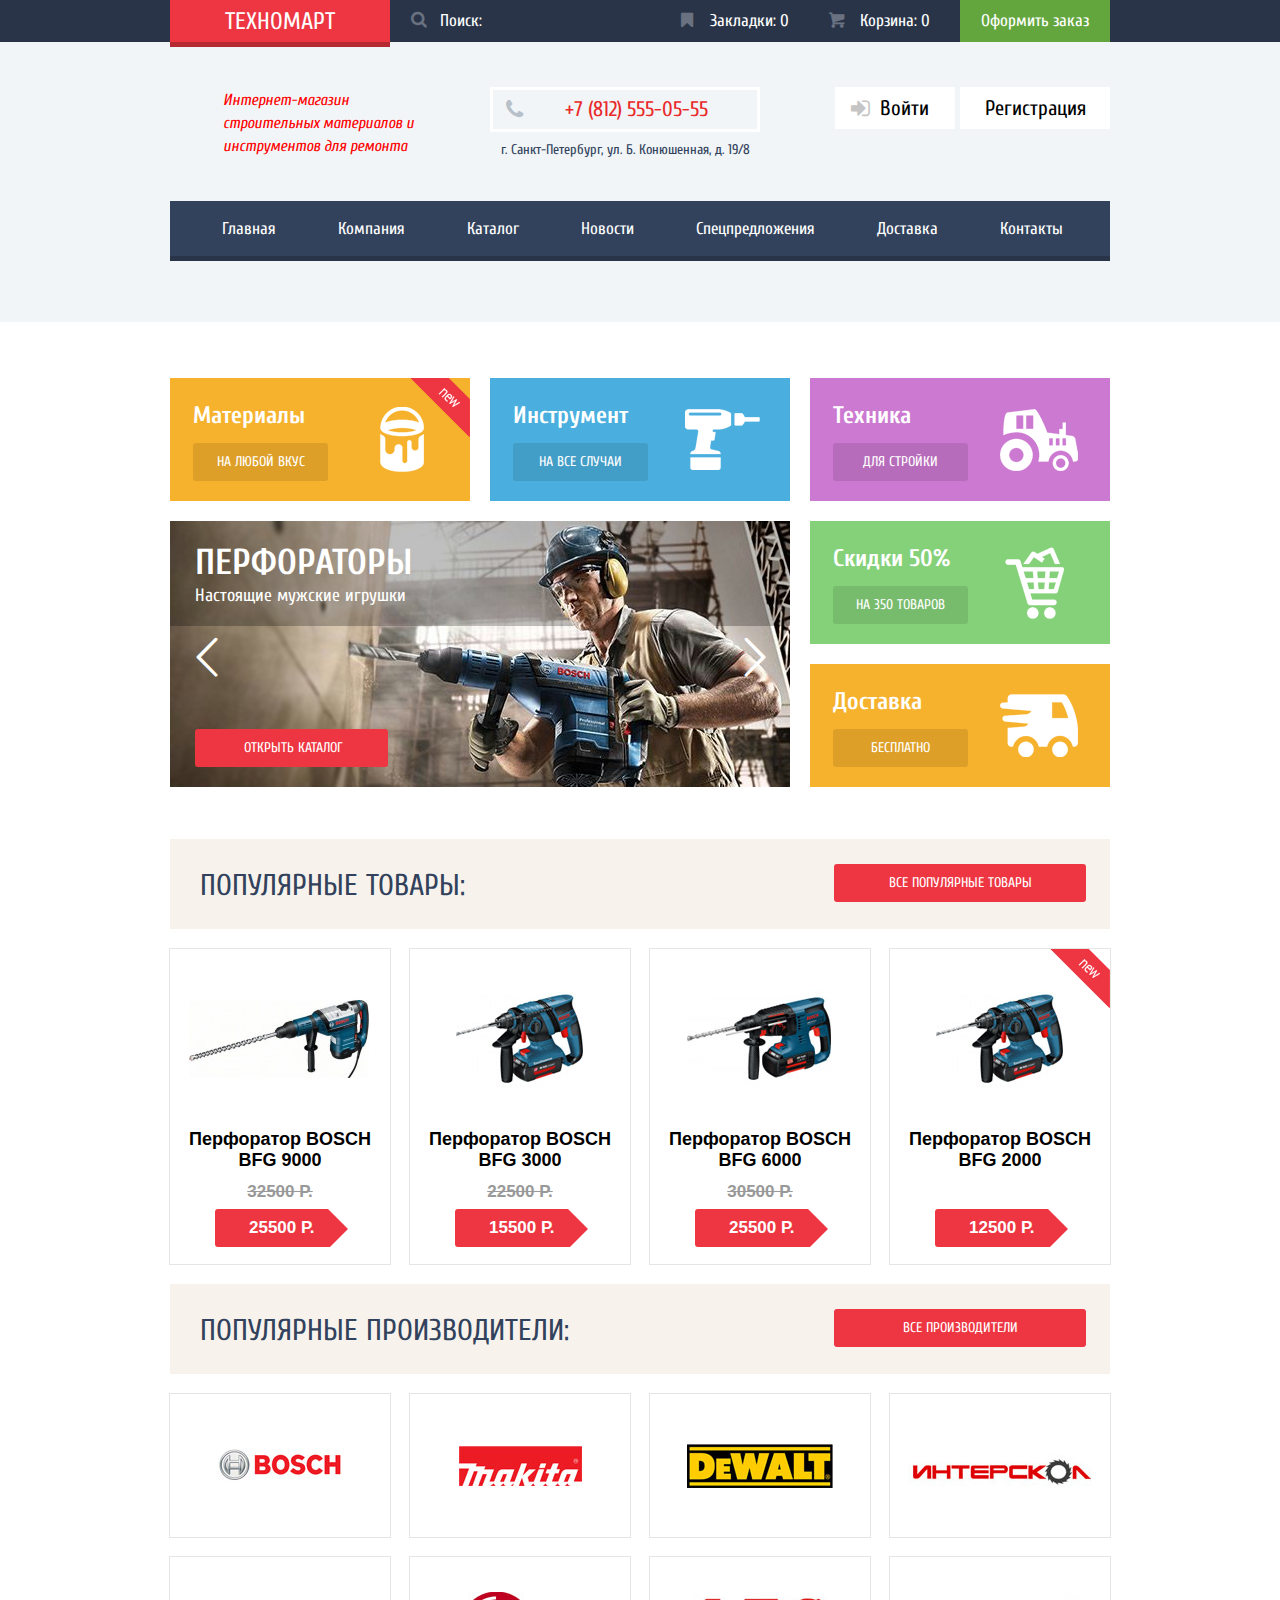
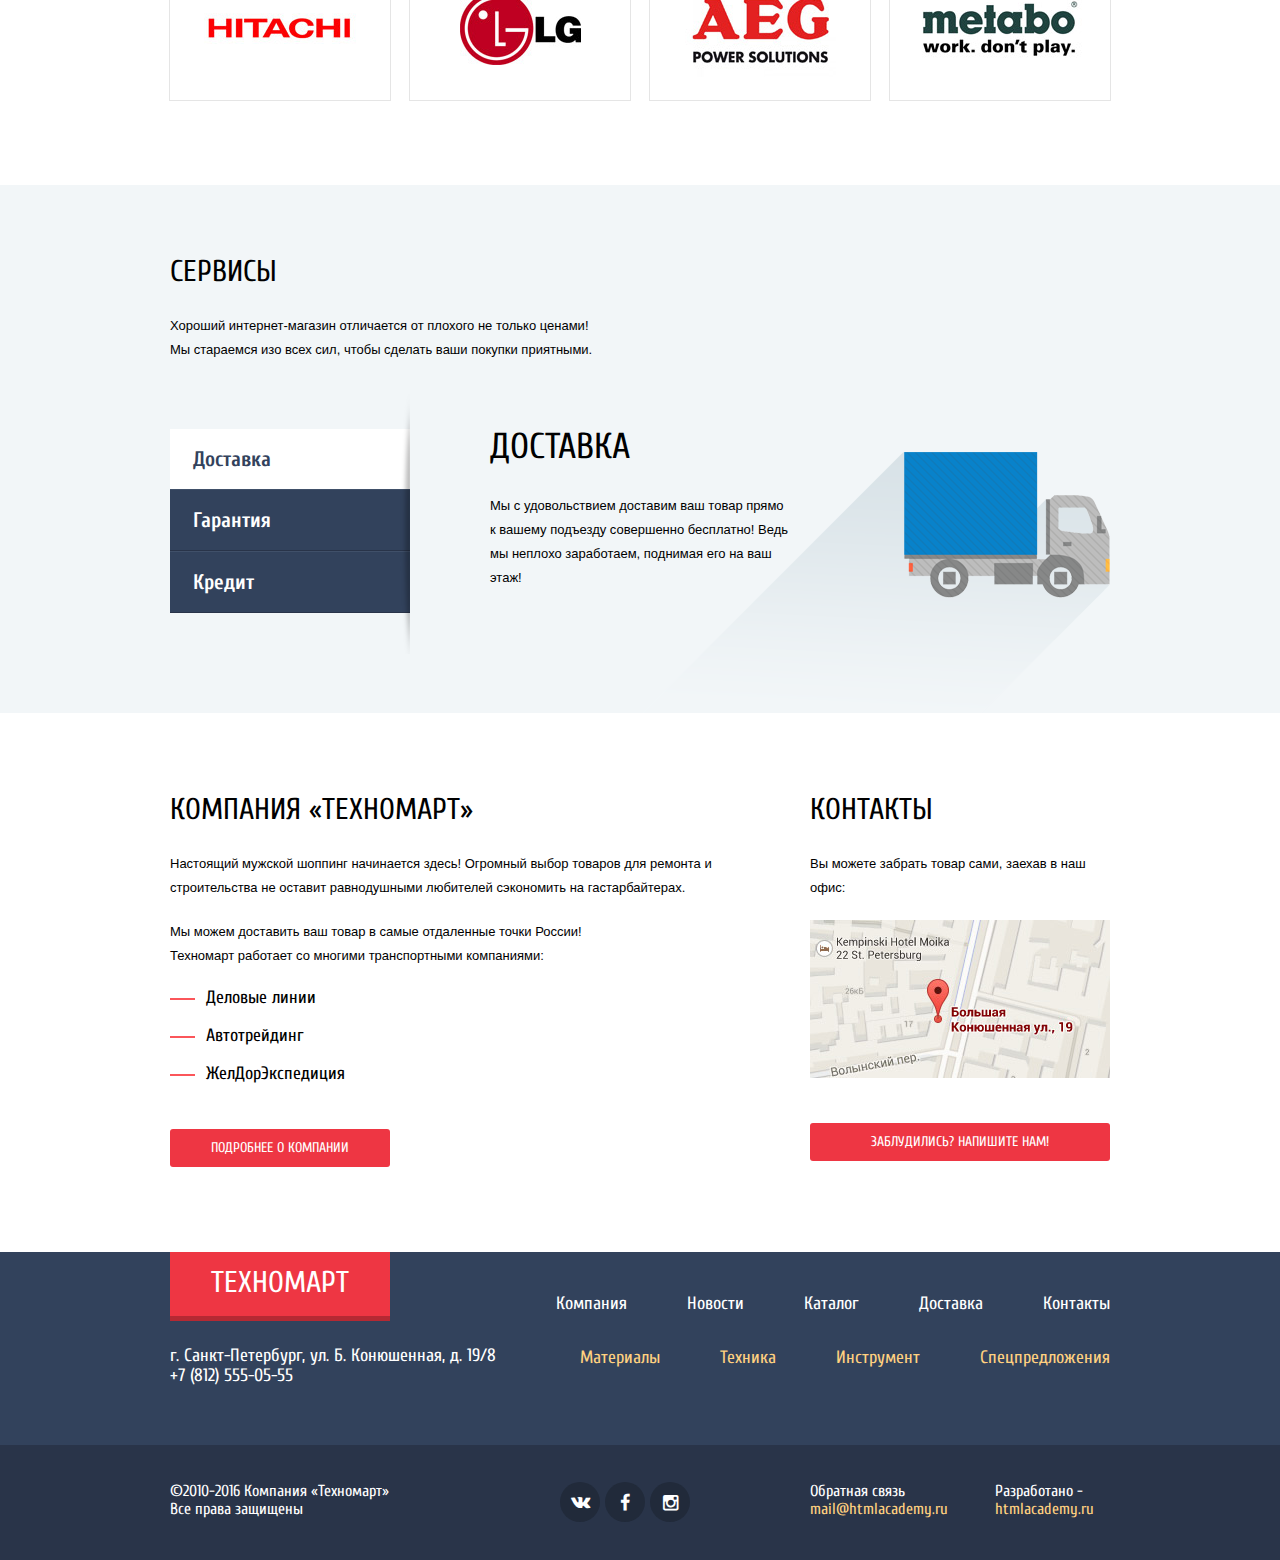
<file: index.html>
<!DOCTYPE html>
<html lang="ru">
  <head>
    <meta charset="utf-8">
    <title>Техномарт</title>
    <link href="css/normalize.css" rel="stylesheet">
    <link href="http://fonts.googleapis.com/css?family=Cuprum:400,400italic,700,700italic&subset=cyrillic,latin" rel="stylesheet" type="text/css">
    <link href="http://fonts.googleapis.com/css?family=PT+Sans:400,700&subset=cyrillic-ext,latin" rel="stylesheet" type="text/css">
    <link href="css/style-min.css" rel="stylesheet">
  </head>
  <body>
    <header class="main-header">
      <div class="header-user-block">
        <div class="container">
          <a class="logo">Техномарт</a>
          <input type="text" name="search" value="Поиск:"><span></span>
          <a class="bookmarks" href="#">Закладки: 0</a>
          <a class="cart-empty" href="#">Корзина: 0</a>
          <a class="cart-order" href="#">Оформить заказ</a>
        </div>
      </div>
      <div class="header">
        <div class="container clearfix">
          <div class="shop-description">Интернет-магазин строительных материалов и инструментов для ремонта</div>
          <div class="header-contacts">
            <div class="phone">+7 (812) 555-05-55</div>
            <div class="address">г. Санкт-Петербург, ул. Б. Конюшенная, д. 19/8</div>
          </div>
          <div class="authorization">
            <a class="login" href="#">Войти</a>
            <a class="registration" href="#">Регистрация</a>
          </div>
          <nav class="header-navigation">
            <ul>
              <li><a href="#">Главная</a></li>
              <li><a href="#">Компания</a></li>
              <li><a href="catalog.html">Каталог</a></li>
              <li><a href="#">Новости</a></li>
              <li><a href="#">Спецпредложения</a></li>
              <li><a href="#">Доставка</a></li>
              <li><a href="#">Контакты</a></li>
            </ul>
          </nav>
        </div>
      </div>
    </header>
    <main class="container">
      <div class="promo-block clearfix">
        <div class="promo materials new">
          <span>Материалы</span>
          <a href="#">На любой вкус</a>
          <!-- <img src="img/materials.png" width="44" height="65" alt="Материалы"> -->
        </div>
        <div class="promo tool">
          <span>Инструмент</span>
          <a href="#">На все случаи</a>
          <!-- <img src="img/instruments.png" width="75" height="61" alt="Инструмент"> -->
        </div>
        <div class="promo tech">
          <span>Техника</span>
          <a href="#">Для стройки</a>
          <!-- <img src="img/tech.png" width="78" height="62" alt="Техника"> -->
        </div>
        <div class="slider">
          <div class="view-port">
            <div class="slide show-content">
              <span class="slide-name">Перфораторы</span>
              <span class="slide-description">Настоящие мужские игрушки</span>
              <img src="img/slide-1.jpg" width="620" height="266" alt="Перфораторы">
            </div>
            <div class="slide">
              <span class="slide-name">Дрели</span>
              <span class="slide-description">Соседям на радость!</span>
              <img src="img/slide-2.jpg" width="620" height="266" alt="Дрели">
            </div>
          </div>
          <a class="promo-slider-btn button" href="#">Открыть каталог</a>
          <span class="icon-left"></span>
          <span class="icon-right"></span>
        </div>
        <div class="promo sale">
          <span>Скидки 50%</span>
          <a href="#">На 350 товаров</a>
        </div>
        <div class="promo delivery">
          <span>Доставка</span>
          <a href="#">Бесплатно</a>
        </div>
      </div>

      <section class="popular-goods">
        <div class="popular-goods-header clearfix">
          <span>Популярные товары:</span>
          <a class="popular-goods-btn button" href="#">Все популярные товары</a>
        </div>
        <div class="item-list">
          <div class="popular-item">
            <div class="img">
              <img src="img/item-1.jpg" width="180" height="160" alt="Перфоратор Bosch BFG 9000">
            </div>
            <div class="item-buy">
              <a class="to-cart icon-basket" href="#">Купить</a>
              <a class="to-bookmarks" href="#">В закладки</a>
            </div>
            <span class="item-name">Перфоратор BOSCH BFG 9000</span>
            <span class="old-price">32500 Р.</span>
            <a class="price-btn" href="#">25500 Р.</a>
          </div>
          <div class="popular-item">
            <div class="img">
              <img src="img/item-2.jpg" width="127" height="112" alt="Перфоратор Bosch BFG 3000">
            </div>
            <div class="item-buy">
              <a class="to-cart icon-basket" href="#">Купить</a>
              <a class="to-bookmarks" href="#">В закладки</a>
            </div>
            <span class="item-name">Перфоратор BOSCH BFG 3000</span>
            <span class="old-price">22500 Р.</span>
            <a class="price-btn" href="#">15500 Р.</a>
          </div>
          <div class="popular-item">
            <div class="img">
              <img src="img/item-3.jpg" width="144" height="128" alt="Перфоратор Bosch BFG 6000">
            </div>
            <div class="item-buy">
              <a class="to-cart icon-basket" href="#">Купить</a>
              <a class="to-bookmarks" href="#">В закладки</a>
            </div>
            <span class="item-name">Перфоратор BOSCH BFG 6000</span>
            <span class="old-price">30500 Р.</span>
            <a class="price-btn" href="#">25500 Р.</a>
          </div>
          <div class="popular-item new">
            <div class="img">
              <img src="img/item-2.jpg" width="127" height="112" alt="Перфоратор Bosch BFG 2000">
            </div>
            <div class="item-buy">
              <a class="to-cart icon-basket" href="#">Купить</a>
              <a class="to-bookmarks" href="#">В закладки</a>
            </div>
            <span class="item-name">Перфоратор BOSCH BFG 2000</span>
            <a class="price-btn" href="#">12500 Р.</a>
          </div>
        </div>
      </section>
      <section class="popular-producers">
        <div class="popular-producers-header clearfix">
          <span>Популярные производители:</span>
          <a class="popular-producers-btn button" href="#">Все производители</a>
        </div>
        <div class="producer-list">
          <div class="popular-producer">
            <a href="#"><img src="img/bosch.jpg" width="126" height="37" alt="Bosch"></a>
          </div>
          <div class="popular-producer">
            <a href="#"><img src="img/makita.jpg" width="123" height="40" alt="Makita"></a>
          </div>
          <div class="popular-producer">
            <a href="#"><img src="img/dewalt.jpg" width="146" height="44" alt="DeWalt"></a>
          </div>
          <div class="popular-producer">
            <a href="#"><img src="img/interskol.jpg" width="200" height="88" alt="Интерскол"></a>
          </div>
          <div class="popular-producer">
            <a href="#"><img src="img/hitachi.jpg" width="169" height="31" alt="Hitachi"></a>
          </div>
          <div class="popular-producer">
            <a href="#"><img src="img/lg.jpg" width="121" height="73" alt="LG"></a>
          </div>
          <div class="popular-producer">
            <a href="#"><img src="img/aeg.jpg" width="151" height="96" alt="AEG"></a>
          </div>
          <div class="popular-producer">
            <a href="#"><img src="img/metabo.jpg" width="204" height="69" alt="Metabo"></a>
          </div>
        </div>
      </section>
    </main>

    <section class="services">
      <div class="container clearfix">
        <div class="services-header">
          <h2>Сервисы</h2>
          <p>
            Хороший интернет-магазин отличается от плохого не только ценами!<br>
            Мы стараемся изо всех сил, чтобы сделать ваши покупки приятными.
          </p>
        </div>
        <ul class="services-sections">
          <li id="0" class="active">Доставка</li>
          <li id="1">Гарантия</li>
          <li id="2">Кредит</li>
        </ul>
        <div class="service delivery-service show-content">
          <div class="service-description">
            <h3>Доставка</h3>
            <p>
              Мы с удовольствием доставим ваш товар прямо к вашему подъезду совершенно бесплатно!
              Ведь мы неплохо заработаем, поднимая его на ваш этаж!
            </p>
          </div>
        </div>
        <div class="service guarantee-service">
          <div class="service-description">
            <h3>Гарантия</h3>
            <p>
              Если купленный у нас товар поломается или заискрит, а также в случае пожара,
              спровоцированного его возгоранием, вы всегда можете быть уверены в нашей гарантии.
              Мы обменяем сгоревший товар на новый.<br>
              Дом уж восстановите как-нибудь сами.
            </p>
          </div>
        </div>
        <div class="service credit-service">
          <div class="service-description">
            <h3>Кредит</h3>
            <p>
              Залезть в долговую яму стало проще!<br>
              Кредитные консультанты придут вам на помощь.
            </p>
            <a class="credit-btn button" href="#">Отправить заявку</a>
          </div>
        </div>
      </div>
    </section>

    <div class="about">
      <div class="container clearfix">
        <section class="about-company">
          <h2>Компания &laquo;Техномарт&raquo;</h2>
          <p>
            Настоящий мужской шоппинг начинается здесь! Огромный выбор товаров для ремонта и
            строительства не оставит равнодушными любителей сэкономить на гастарбайтерах.
          </p>
          <p>
            Мы можем доставить ваш товар в самые отдаленные точки России! <br>
            Техномарт работает со многими транспортными компаниями:
          </p>
          <ul class="transport-companies">
            <li>Деловые линии</li>
            <li>Автотрейдинг</li>
            <li>ЖелДорЭкспедиция</li>
          </ul>
          <a class="more-btn button" href="#">Подробнее о компании</a>
        </section>
        <section class="about-contacts">
          <h2>Контакты</h2>
          <p>
            Вы можете забрать товар сами, заехав в наш офис:
          </p>
          <a class="map" href="#"><img src="img/map-min.jpg" width="300" height="158" alt="Схема проезда"></a>
          <a class="feedback-btn button" href="#">Заблудились? Напишите нам!</a>
          <div class="popup write-us clearfix">
            <div class="popup-close"></div>
            <form action="#" method="post">
              <div class="name">
                <label for="name">Ваше имя:</label>
                <input type="text" id="name" name="name" placeholder="Представьтесь, пожалуйста">
              </div>
              <div class="e-mail">
                <label for="e-mail">Ваш e-mail:</label>
                <input type="text" id="e-mail" name="e-mail" placeholder="Для отправки ответа" required>
              </div>
              <div class="textarea">
                <label for="text">Текст письма:</label>
                <textarea id="text" name="text" placeholder="В свободной форме"></textarea>
              </div>
              <div class="btn">
                <input type="submit" class="button" value="Отправить">
              </div>
            </form>
          </div>
        </section>
      </div>
    </div>

    <footer class="main-footer">
      <div class="container">
        <nav class="footer-navigation clearfix">
          <a class="logo">Техномарт</a>
          <ul>
            <li><a href="#">Компания</a></li>
            <li><a href="#">Новости</a></li>
            <li><a href="#">Каталог</a></li>
            <li><a href="#">Доставка</a></li>
            <li><a href="#">Контакты</a></li>
          </ul>
        </nav>
        <section class="footer-contacts clearfix">
          <div class="address">
            г. Санкт-Петербург, ул. Б. Конюшенная, д. 19/8<br>
            +7 (812) 555-05-55
          </div>
          <ul>
            <li><a href="#">Материалы</a></li>
            <li><a href="#">Техника</a></li>
            <li><a href="#">Инструмент</a></li>
            <li><a href="#">Спецпредложения</a></li>
          </ul>
        </section>
      </div>
    </footer>
    <footer class="copyright-footer">
      <div class="container clearfix">
        <div class="copyright">
          &copy;2010-2016 Компания &laquo;Техномарт&raquo;<br>
          Все права защищены
        </div>
        <div class="copyright-footer-social">
          <a class="social-btn social-btn-vk" href="#">Вконтакте</a>
          <a class="social-btn social-btn-fb" href="#">Фейсбук</a>
          <a class="social-btn social-btn-inst" href="#">Инстаграм</a>
        </div>
        <div class="footer-mailto">
          Обратная связь<br>
          <a href="mailto:mail@htmlacademy.ru">mail@htmlacademy.ru</a>
        </div>
        <div class="footer-site">
          Разработано - <br>
          <a href="http://htmlacademy.ru">htmlacademy.ru</a>
        </div>
      </div>
    </footer>
    <div class="modal-content-map">
      <div class="popup-close"></div>
      <div id="google-map">
        <iframe src="https://www.google.com/maps/embed?pb=!1m18!1m12!1m3!1d1998.598942412369!2d30.320894615702546!3d59.938796869048396!2m3!1f0!2f0!3f0!3m2!1i1024!2i768!4f13.1!3m3!1m2!1s0x4696310fca5ba729%3A0xea9c53d4493c879f!2z0JHQvtC70YzRiNCw0Y8g0JrQvtC90Y7RiNC10L3QvdCw0Y8g0YPQuy4sIDE5LCDQodCw0L3QutGCLdCf0LXRgtC10YDQsdGD0YDQsywgMTkxMTg2!5e0!3m2!1sru!2sru!4v1463393076769" width="940" height="446" frameborder="0" style="border:0" allowfullscreen></iframe>
      </div>
    </div>
    <script src="js/script-min.js"></script>
  </body>
</html>
</file>
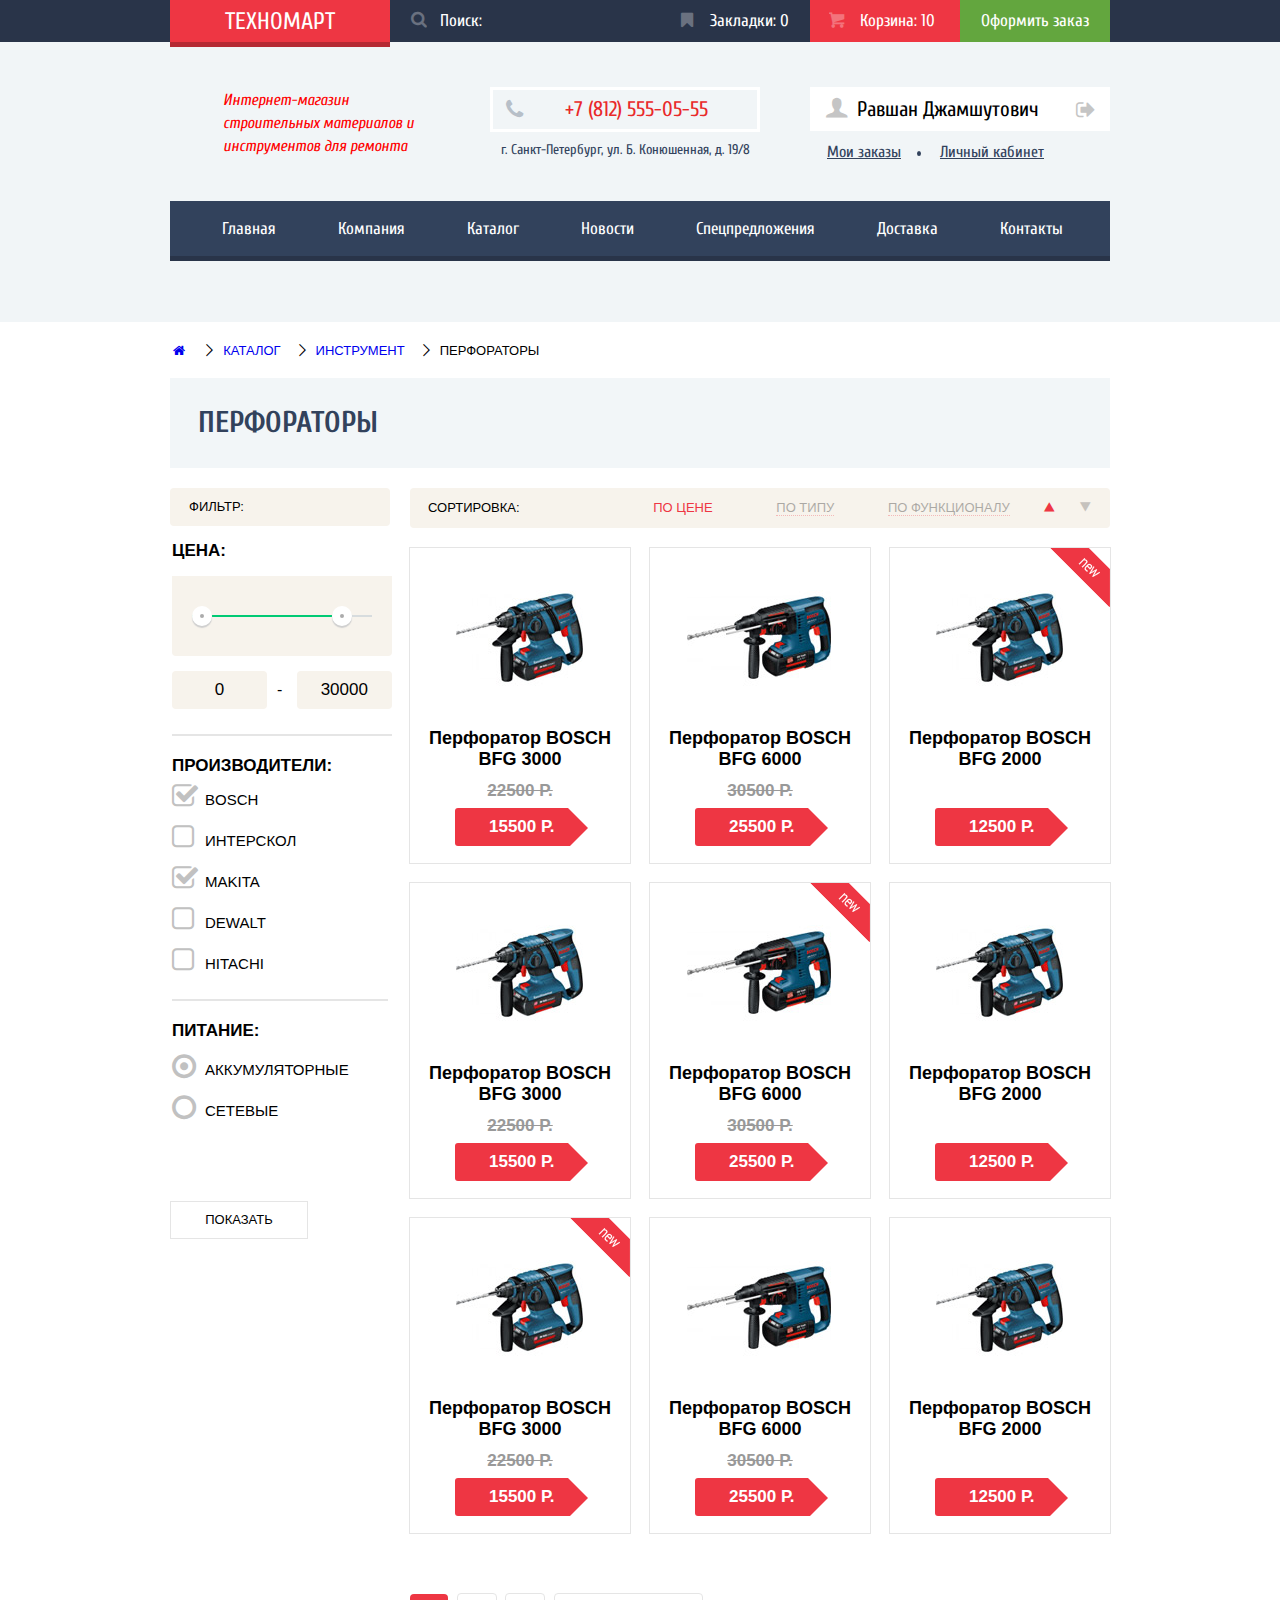
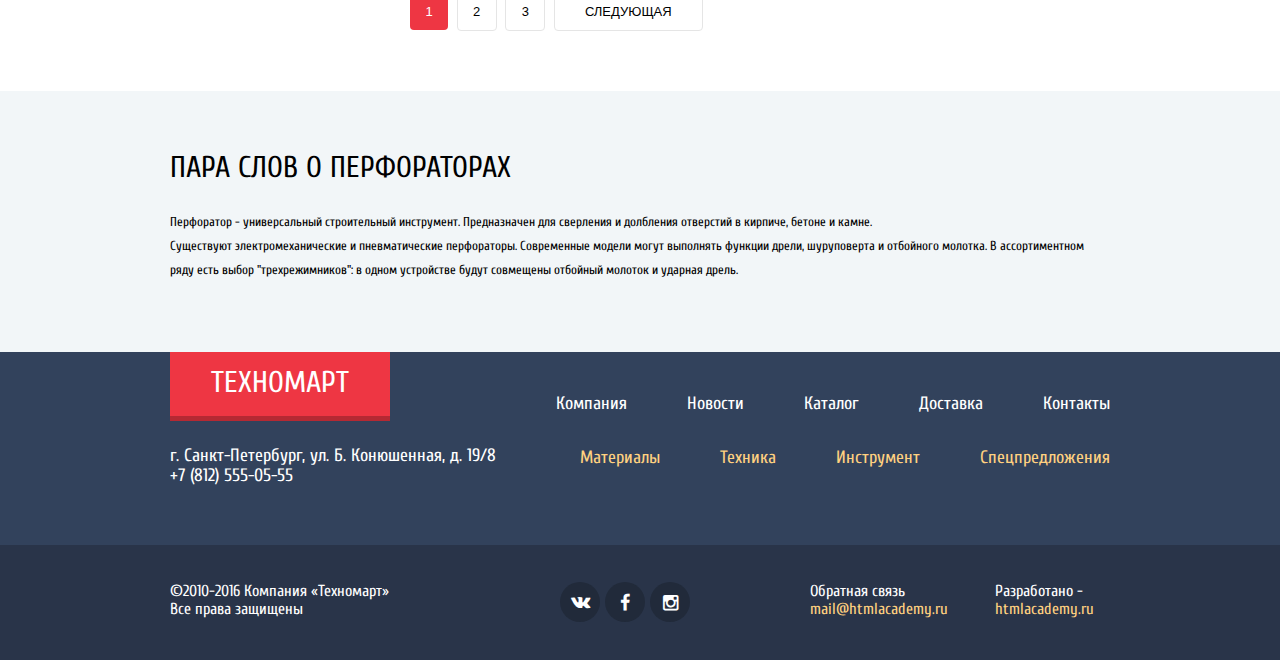
<file: catalog.html>
<!DOCTYPE html>
<html>
  <head>
    <meta charset="utf-8">
    <title>Перфораторы</title>
    <link href="css/normalize.css" rel="stylesheet">
    <link href="http://fonts.googleapis.com/css?family=Cuprum:400,400italic,700,700italic&subset=cyrillic,latin" rel="stylesheet" type="text/css">
    <link href="http://fonts.googleapis.com/css?family=PT+Sans:400,700&subset=cyrillic-ext,latin" rel="stylesheet" type="text/css">
    <link href="css/style-min.css" rel="stylesheet">
  </head>
  <body>
    <header class="main-header">
      <div class="header-user-block">
        <div class="container clearfix">
          <a class="logo" href="index.html">Техномарт</a>
          <input type="text" name="search" value="Поиск:"><span></span>
          <a class="bookmarks" href="#">Закладки: 0</a>
          <a class="cart-full" href="#">Корзина: 10</a>
          <a class="cart-order" href="#">Оформить заказ</a>
        </div>
      </div>
      <div class="header">
        <div class="container clearfix">
          <div class="shop-description">Интернет-магазин строительных материалов и инструментов для ремонта</div>
          <div class="header-contacts">
            <div class="phone">+7 (812) 555-05-55</div>
            <div class="address">г. Санкт-Петербург, ул. Б. Конюшенная, д. 19/8</div>
          </div>
          <div class="authorized">
            <a class="icon-user" href="#">Равшан Джамшутович</a>
            <a class="icon-logout" href="#"></a>
            <div class="authorized-extra">
              <a href="#">Мои заказы</a>
              <a href="#">Личный кабинет</a>
            </div>
          </div>
          <nav class="header-navigation">
            <ul>
              <li><a href="index.html">Главная</a></li>
              <li><a href="#">Компания</a></li>
              <li><a href="#">Каталог</a></li>
              <li><a href="#">Новости</a></li>
              <li><a href="#">Спецпредложения</a></li>
              <li><a href="#">Доставка</a></li>
              <li><a href="#">Контакты</a></li>
            </ul>
          </nav>
        </div>
      </div>
    </header>

    <main class="container clearfix">
      <ul class="breadcrumbs">
        <li><a class="icon-home" href="index.html"></a></li>
        <li><a href="#">Каталог</a></li>
        <li><a href="#">Инструмент</a></li>
        <li><a>Перфораторы</a></li>
      </ul>
      <h1>Перфораторы</h1>
      <div class="filters">
        <span class="filter">Фильтр:</span>
        <form action="#" method="post">
          <fieldset class="price">
            <legend>Цена:</legend>
            <div class="range-filter">
              <div class="range-controls">
                <div class="scale">
                  <div class="bar">
                  </div>
                </div>
                <div class="toggle min-toggle"></div>
                <div class="toggle max-toggle"></div>
              </div>
              <div class="price-controls">
                <input class="min-price" type="text" value="0"><span>-</span>
                <input class="max-price" type="text" value="30000">
              </div>
            </div>
          </fieldset>
          <fieldset class="producers">
            <legend>Производители:</legend>
            <div class="label-input">
              <label for="producer1"><input type="checkbox" name="producer1" id="producer1" value="Bosch" checked>Bosch
                <span class="checkbox-indicator"></span>
              </label>
            </div>
            <div class="label-input">
              <label for="producer2"><input type="checkbox" name="producer2" id="producer2" value="Интерскол">Интерскол
                <span class="checkbox-indicator"></span>
              </label>
            </div>
            <div class="label-input">
              <label for="producer3"><input type="checkbox" name="producer3" id="producer3" value="Makita" checked>Makita
                <span class="checkbox-indicator"></span>
              </label>
            </div>
            <div class="label-input">
              <label for="producer4"><input type="checkbox" name="producer4" id="producer4" value="DeWalt">DeWalt
                <span class="checkbox-indicator"></span>
              </label>
            </div>
            <div class="label-input">
              <label for="producer5"><input type="checkbox" name="producer5" id="producer5" value="Hitachi">Hitachi
                <span class="checkbox-indicator"></span>
              </label>
            </div>
          </fieldset>
          <fieldset class="power">
            <legend>Питание:</legend>
            <div class="label-input">
              <label for="rechargable"><input type="radio" name="power" id="rechargable" value="rechargable" checked>Аккумуляторные
                <span class="radio-btn"></span>
              </label>
            </div>
            <div class="label-input">
              <label for="net"><input type="radio" name="power" id="net" value="net">Сетевые
                <span class="radio-btn"></span>
              </label>
            </div>
          </fieldset>
          <input type="submit" value="Показать">
        </form>
      </div>
      <div class="content">
        <div class="sort-by">
          <div class="sorting">
            <span>Сортировка:</span>
            <a href="#" class="price-sort active">По цене</a>
            <a href="#" class="type-sort">По типу</a>
            <a href="#" class="func-sort">По функционалу</a>
          </div>
          <div class="up-down">
            <a class="icon-up-dir active" href="#"></a>
            <a class="icon-down-dir" href="#"></a>
          </div>
        </div>
        <section class="items">
          <div class="item">
            <div class="img">
              <img src="img/item-2.jpg" width="127" height="112" alt="Перфоратор Bosch BFG 3000">
            </div>
            <div class="item-buy">
              <a class="to-cart icon-basket" href="#">Купить</a>
              <a class="to-bookmarks" href="#">В закладки</a>
            </div>
            <span class="item-name">Перфоратор BOSCH BFG 3000</span>
            <span class="old-price">22500 Р.</span>
            <a class="price-btn" href="#">15500 Р.</a>
          </div>
          <div class="item">
            <div class="img">
              <img src="img/item-3.jpg" width="144" height="128" alt="Перфоратор Bosch BFG 6000">
            </div>
            <div class="item-buy">
              <a class="to-cart icon-basket" href="#">Купить</a>
              <a class="to-bookmarks" href="#">В закладки</a>
            </div>
            <span class="item-name">Перфоратор BOSCH BFG 6000</span>
            <span class="old-price">30500 Р.</span>
            <a class="price-btn" href="#">25500 Р.</a>
          </div>
          <div class="item new">
            <div class="img">
              <img src="img/item-2.jpg" width="127" height="112" alt="Перфоратор Bosch BFG 2000">
            </div>
            <div class="item-buy">
              <a class="to-cart icon-basket" href="#">Купить</a>
              <a class="to-bookmarks" href="#">В закладки</a>
            </div>
            <span class="item-name">Перфоратор BOSCH BFG 2000</span>
            <a class="price-btn" href="#">12500 Р.</a>
          </div>
          <div class="item">
            <div class="img">
              <img src="img/item-2.jpg" width="127" height="112" alt="Перфоратор Bosch BFG 3000">
            </div>
            <div class="item-buy">
              <a class="to-cart icon-basket" href="#">Купить</a>
              <a class="to-bookmarks" href="#">В закладки</a>
            </div>
            <span class="item-name">Перфоратор BOSCH BFG 3000</span>
            <span class="old-price">22500 Р.</span>
            <a class="price-btn" href="#">15500 Р.</a>
          </div>
          <div class="item new">
            <div class="img">
              <img src="img/item-3.jpg" width="144" height="128" alt="Перфоратор Bosch BFG 6000">
            </div>
            <div class="item-buy">
              <a class="to-cart icon-basket" href="#">Купить</a>
              <a class="to-bookmarks" href="#">В закладки</a>
            </div>
            <span class="item-name">Перфоратор BOSCH BFG 6000</span>
            <span class="old-price">30500 Р.</span>
            <a class="price-btn" href="#">25500 Р.</a>
          </div>
          <div class="item">
            <div class="img">
              <img src="img/item-2.jpg" width="127" height="112" alt="Перфоратор Bosch BFG 2000">
            </div>
            <div class="item-buy">
              <a class="to-cart icon-basket" href="#">Купить</a>
              <a class="to-bookmarks" href="#">В закладки</a>
            </div>
            <span class="item-name">Перфоратор BOSCH BFG 2000</span>
            <a class="price-btn" href="#">12500 Р.</a>
          </div>
          <div class="item new">
            <div class="img">
              <img src="img/item-2.jpg" width="127" height="112" alt="Перфоратор Bosch BFG 3000">
            </div>
            <div class="item-buy">
              <a class="to-cart icon-basket" href="#">Купить</a>
              <a class="to-bookmarks" href="#">В закладки</a>
            </div>
            <span class="item-name">Перфоратор BOSCH BFG 3000</span>
            <span class="old-price">22500 Р.</span>
            <a class="price-btn" href="#">15500 Р.</a>
          </div>
          <div class="item">
            <div class="img">
              <img src="img/item-3.jpg" width="144" height="128" alt="Перфоратор Bosch BFG 6000">
            </div>
            <div class="item-buy">
              <a class="to-cart icon-basket" href="#">Купить</a>
              <a class="to-bookmarks" href="#">В закладки</a>
            </div>
            <span class="item-name">Перфоратор BOSCH BFG 6000</span>
            <span class="old-price">30500 Р.</span>
            <a class="price-btn" href="#">25500 Р.</a>
          </div>
          <div class="item">
            <div class="img">
              <img src="img/item-2.jpg" width="127" height="112" alt="Перфоратор Bosch BFG 2000">
            </div>
            <div class="item-buy">
              <a class="to-cart icon-basket" href="#">Купить</a>
              <a class="to-bookmarks" href="#">В закладки</a>
            </div>
            <span class="item-name">Перфоратор BOSCH BFG 2000</span>
            <a class="price-btn" href="#">12500 Р.</a>
          </div>
          <div class="product-added">
            <div class="popup-close"></div>
            <span>Товар добавлен в корзину!</span>
            <div class="buttons">
              <a class="button checkout" href="#">Оформить заказ</a>
              <a class="continue">Продолжить покупки</a>
            </div>
          </div>
        </section>
        <ul class="paginator">
          <li><a class="active-page">1</a></li>
          <li><a href="#">2</a></li>
          <li><a href="#">3</a></li>
          <li><a href="#" class="next-page">Следующая</a></li>
        </ul>
      </div>
    </main>

    <section class="about-product">
      <div class="container">
        <div class="product-description">
          <h2>Пара слов о перфораторах</h2>
          <p>
            Перфоратор - универсальный строительный инструмент. Предназначен для сверления и долбления отверстий в кирпиче,
            бетоне и камне.<br>
            Существуют электромеханические и пневматические перфораторы. Современные модели могут выполнять функции дрели,
            шуруповерта и отбойного молотка. В ассортиментном ряду есть выбор "трехрежимников": в одном устройстве будут
            совмещены отбойный молоток и ударная дрель.
          </p>
        </div>
      </div>
    </section>

    <footer class="main-footer">
      <div class="container">
        <nav class="footer-navigation">
          <a class="logo">Техномарт</a>
          <ul>
            <li><a href="#">Компания</a></li>
            <li><a href="#">Новости</a></li>
            <li><a href="#">Каталог</a></li>
            <li><a href="#">Доставка</a></li>
            <li><a href="#">Контакты</a></li>
          </ul>
        </nav>
        <section class="footer-contacts clearfix">
          <div class="address">
            г. Санкт-Петербург, ул. Б. Конюшенная, д. 19/8<br>
            +7 (812) 555-05-55
          </div>
          <ul>
            <li><a href="#">Материалы</a></li>
            <li><a href="#">Техника</a></li>
            <li><a href="#">Инструмент</a></li>
            <li><a href="#">Спецпредложения</a></li>
          </ul>
        </section>
      </div>
    </footer>
    <footer class="copyright-footer">
      <div class="container clearfix">
        <div class="copyright">
          &copy;2010-2016 Компания &laquo;Техномарт&raquo;<br>
          Все права защищены
        </div>
        <div class="copyright-footer-social">
          <a class="social-btn social-btn-vk" href="#">Вконтакте</a>
          <a class="social-btn social-btn-fb" href="#">Фейсбук</a>
          <a class="social-btn social-btn-inst" href="#">Инстаграм</a>
        </div>
        <div class="footer-mailto">
          Обратная связь<br>
          <a href="mailto:mail@htmlacademy.ru">mail@htmlacademy.ru</a>
        </div>
        <div class="footer-site">
          Разработано - <br>
          <a href="http://htmlacademy.ru">htmlacademy.ru</a>
        </div>
      </div>
    </footer>    
  </body>
</html>
</file>
<file: css/style-min.css>
body{margin:0;padding:0;color:#000;font-weight:400;font-family:'Cuprum','Arial',sans-serif;font-size:18px;line-height:20px}@font-face{font-weight:400;font-style:normal;font-family:"symbols-technomart";src:url(../fonts/symbols-technomart.woff) format("woff"),url(../fonts/symbols-technomart.woff2) format("woff2")}[class*=" icon-"]::before,[class^=icon-]::before{display:inline-block;width:1em;margin-right:.2em;margin-left:.2em;font-weight:400;line-height:1em;font-family:"symbols-technomart";text-align:center;text-transform:none;text-decoration:inherit;font-style:normal;font-variant:normal;speak:none}.icon-left::before{content:"\3c"}.icon-right::before{content:"\3e"}.icon-basket::before{content:"\62"}.icon-facebook::before{content:"\66"}.icon-twitter::before{content:"\74"}.icon-vk::before{content:"\76"}.icon-up::before{content:"\2c4"}.icon-down::before{content:"\2c5"}.icon-left-big::before{content:"\2190"}.icon-right-big::before{content:"\2192"}.icon-login::before{content:"\2386"}.icon-logout::before{content:"\241b"}.icon-up-dir::before{content:"\25b2"}.icon-down-dir::before{content:"\25bc"}.icon-circle::before{content:"\25cb"}.icon-circle-dot::before{content:"\25cf"}.icon-star::before{content:"\2605"}.icon-check-off::before{content:"\2610"}.icon-check-on::before{content:"\2611"}.icon-youtube::before{content:"\f39e"}.icon-home::before{content:"🏠"}.icon-user::before{content:"👨"}.icon-phone::before{content:"📞"}.icon-instagramm::before{content:"📷"}.icon-search::before{content:"🔍"}.icon-bookmark::before{content:"🔖"}h1,h3{color:#32425c}h1,h2,h3{font-weight:700;font-family:'Cuprum','Arial',sans-serif;line-height:30px;text-transform:uppercase;font-size:30px}h2,h3{font-weight:400;line-height:24px;color:#000;margin:0 0 30px;padding:0}h3{font-size:36px;margin:6px 0 35px}.clearfix::after{content:"";display:table;clear:both}.header{height:280px;background-color:#f1f5f7;color:#000}.header-user-block a{color:#fff;text-decoration:none}.header-user-block{height:42px;background-color:#293449}.header-user-block .container{font-size:0}a.logo{display:inline-block;vertical-align:middle;text-align:center;width:220px;height:32px;padding-top:10px;background-color:#ee3643;box-shadow:0 5px 0 0 #b52933;font-size:24px;line-height:24px;text-transform:uppercase;color:#fff}a.logo:hover{background-color:#ca2c37}a.logo:active{background-color:#ba2732}.header-user-block input[type=text]{display:inline-block;vertical-align:middle;width:218px;padding-left:50px;padding-top:10px;padding-bottom:10px;background-color:#293449;color:#fff;font-family:inherit;font-size:17px;line-height:18px;border:none}.bookmarks:hover,.cart-empty:hover,.header-user-block input[type=text]:hover{background-color:#212a3a}.header-user-block input[type=text]+span{position:relative;display:inline-block;vertical-align:top}.header-user-block input[type=text]+span::before{content:"\1f50d";position:absolute;top:11px;left:-250px;width:17px;height:17px;line-height:17px;text-align:center;font-family:'symbols-technomart';font-size:17px;color:#fff;opacity:.3}.bookmarks:hover::before,.cart-empty:hover::before,.cart-full:hover::before,.header-user-block input[type=text]:hover+span::before{opacity:1}.header-user-block input[type=text]:focus{background-color:#fff;color:#000}.header-user-block input[type=text]:focus+span::before{color:#ee3643;opacity:1;outline:none}.bookmarks:active,.cart-empty:active{background-color:#161d29;opacity:.6}.bookmarks::before{content:"\1f516";position:absolute;top:12px;left:18px;width:17px;height:17px;line-height:18px;text-align:center;font-family:'symbols-technomart';font-size:17px;font-style:normal;color:#fff;opacity:.3}.bookmarks,.cart-empty,.cart-full{display:inline-block;vertical-align:middle;position:relative;width:100px;padding-left:50px;padding-top:12px;padding-bottom:12px;font-size:17px;line-height:18px}.cart-full{background-color:#ee3643}.cart-order{display:inline-block;vertical-align:middle;right:0;width:150px;text-align:center;font-size:17px;line-height:42px;background-color:#63a63e}.cart-order:hover{background-color:#5fbb2d}.cart-order:active{background-color:#518534}.cart-empty::before,.cart-full::before{content:"\62";position:absolute;top:12px;left:18px;width:17px;height:17px;line-height:18px;text-align:center;font-family:'symbols-technomart';font-size:17px;font-style:normal;color:#fff;opacity:.3}.container{width:940px;padding:0 10px;margin:0 auto}.shop-description{float:left;width:197px;padding-top:47px;padding-left:53px;font-family:'Cuprum','Arial',sans-serif;font-style:italic;color:red;font-size:16px;line-height:23px}.header-contacts{float:left;width:270px;margin-left:70px}.header-contacts .phone{position:relative;margin-top:45px;margin-bottom:6px;font-size:21px;line-height:39px;padding-left:72px;color:#e9292a;border:3px solid #fff}.header-contacts .phone::before{content:"\1f4de";position:absolute;top:10px;left:13px;text-align:center;font-family:'symbols-technomart';font-size:22px;line-height:18px;font-style:normal;color:#b7bfc8}.header-contacts .address{min-width:270px;text-align:center;font-size:14px;line-height:24px;color:#32425c}.authorization,.authorized{float:right;width:300px;margin-top:45px;text-align:right;font-size:21px;line-height:18px}.authorized,.icon-user{position:relative}.icon-user{display:block;text-align:left;padding:13px 35px 13px 47px;margin-bottom:12px;font-size:21px;line-height:18px;background-color:#fff;color:#000;text-decoration:none}.icon-logout,.icon-user:active{color:#c5c5c5}.icon-user::before{position:absolute;left:12px;top:10px;color:#c5c5c5}.icon-logout{position:absolute;width:40px;top:12px;right:10px;text-decoration:none}.login{display:inline-block;vertical-align:top;position:relative;text-align:left;color:#000;text-decoration:none;width:75px;background-color:#fff;padding-left:45px;padding-top:12px;padding-bottom:12px}.login::before{content:"\2386";position:absolute;top:12px;left:16px;width:19px;height:16px;line-height:18px;text-align:center;font-family:'symbols-technomart';font-size:22px;font-style:normal;color:#c5c5c5}.icon-logout:hover::before,.icon-user:hover::before,.login:hover::before{color:#32425c}.login:hover,.registration:hover{color:#ee3643}.icon-logout:active::before,.icon-user:active::before{color:#c5c5c5}.login:active,.registration:active{color:#b2b2b2}.registration{display:inline-block;vertical-align:top;text-align:center;color:#000;text-decoration:none;width:150px;background-color:#fff;padding-top:12px;padding-bottom:12px}.authorized-extra{text-align:left}.authorized-extra a{display:inline-block;vertical-align:top;position:relative;margin:0 17px;font-size:16px;line-height:18px;color:#32425c}.authorized-extra a::after{content:"";position:absolute;top:8px;right:-20px;width:4px;height:5px;border-radius:50%;background-color:#32425c}.authorized-extra a:last-child::after{width:0;height:0}.header-navigation{float:left;width:940px;background-color:#32425c;margin-top:39px;box-shadow:0 5px 0 0 #293449}.header-navigation ul{display:block;margin:0;padding:0 0 0 21px;font-size:0}.header-navigation li{display:inline-block;vertical-align:top}.header-navigation a{display:block;padding:19px 31px;color:#fff;text-decoration:none;font-size:17px;line-height:17px}.header-navigation a:hover,.services-sections li:hover{background-color:#293449}.header-navigation a:active{background-color:#1d2739;color:#868c95}.breadcrumbs{margin:18px 0;padding:0;list-style:none}.breadcrumbs li{display:inline-block;vertical-align:top;position:relative;margin-right:30px}.breadcrumbs li::after{position:absolute;right:-25px;content:"\3e";font-family:"symbols-technomart";font-size:14px;line-height:20px}.breadcrumbs li:last-child::after{font-size:0}.breadcrumbs a{text-transform:uppercase;text-decoration:none;font-family:'PTSans','Arial',sans-serif;font-size:13px;line-height:18px}.promo-block{margin-top:56px;margin-bottom:32px;position:relative}.new::before{position:absolute;top:0;right:0;width:60px;height:60px;content:'';background:#000;background:url(../img/new-flag.png) no-repeat 0 0}.promo{width:277px;height:100px;padding-top:23px;padding-left:23px;position:relative;margin-bottom:20px;font-family:'Cuprum','Arial',sans-serif}.promo span{font-weight:700;font-size:24px;line-height:30px;color:#fff}.promo a{display:block;width:135px;padding-top:10px;padding-bottom:10px;margin-top:12px;font-size:14px;line-height:18px;color:#fff;text-align:center;text-transform:uppercase;text-decoration:none;border-radius:3px;background-color:rgba(0,0,0,.1)}.promo a:hover{background-color:rgba(0,0,0,.2)}.promo a:active{background-color:rgba(0,0,0,.3)}.materials{float:left;margin-right:10px;background:#f6b22d url(../img/materials.png) no-repeat 210px 50%}.tech,.tool{float:left;margin-left:10px}.tool{margin-right:10px;background:#4aafde url(../img/instruments.png) no-repeat 195px 50%}.tech{background:#cc79d1 url(../img/tech.png) no-repeat 190px 50%}.slider{float:left;width:620px;position:relative}.icon-left,.icon-right{position:absolute;width:22px;height:40px;top:114px;font-size:45px;line-height:18px;color:#fff;cursor:pointer}.icon-left{left:25px}.icon-right{right:25px}.icon-left::before,.icon-right::before{width:22px;margin:0}.icon-left:hover,.icon-right:hover{opacity:.5}.slide{position:relative;display:none}.slide-description,.slide-name{position:absolute;left:25px;color:#fff}.slide-name{font-weight:700;text-transform:uppercase;top:27px;font-size:36px;line-height:30px}.slide-description{top:63px;font-size:18px;line-height:24px}.button{font-family:'Cuprum','Arial',sans-serif;font-weight:400;font-size:14px;line-height:18px;text-transform:uppercase;text-decoration:none;color:#fff;background-color:#ee3643;border-radius:3px;padding-top:10px;padding-bottom:10px}.button:hover{background-color:#ca2c37}.button:active{background-color:#ba2732}.promo-slider-btn{position:absolute;left:25px;bottom:25px;padding-left:49px;padding-right:45px}.sale{float:right;background:#85d179 url(../img/sale.png) no-repeat 195px 50%}.delivery{float:right;background:#f6b22d url(../img/delivery.png) no-repeat 190px 50%}.item-list,.items,.producer-list{font-size:0;margin-top:20px}.popular-goods-header,.popular-producers-header{height:90px;padding-left:30px;padding-right:24px;background-color:#f7f3ec}.popular-goods-header span,.popular-producers-header span{display:inline-block;vertical-align:middle;float:left;margin-top:32px;font-size:30px;line-height:30px;text-transform:uppercase;color:#32425c}.popular-goods-btn,.popular-producers-btn{display:inline-block;vertical-align:middle;width:252px;text-align:center;float:right;margin-top:25px}.popular-goods-btn:hover,.popular-producers-btn:hover{background-color:#ca2c37}.popular-goods-btn:active,.popular-producers-btn:active{background-color:#ba2732}.popular-item{display:inline-block;vertical-align:top;width:220px;min-height:315px;margin-right:20px;margin-bottom:20px;font-size:18px}.item,.popular-item{position:relative;line-height:20px;text-align:center;outline:1px solid #e5e5e5}.item:hover,.popular-item:hover,.popular-producer:hover{box-shadow:0 10px 25px rgba(41,52,73,.5);outline:none}.item:hover .item-buy,.popular-item:hover .item-buy,.to-cart{display:block}.item-buy{display:none;position:absolute;top:0;left:0;width:100%;height:180px;background-color:#fff}.item .img,.popular-item .img{position:relative;width:218px;height:180px}.item img,.popular-item img,.popular-producer img{position:absolute;top:0;left:0;right:0;bottom:0;margin:auto}.to-cart{position:relative;width:134px;margin:45px auto 7px;text-align:center;font-size:14px;text-transform:uppercase;text-decoration:none;color:#fff;background-color:#63a63e;padding-top:10px;padding-bottom:10px;border-radius:3px;box-shadow:inset 0 -3px 0 0 #367315}.to-cart:hover{background-color:#5fbb2d}.to-cart:active{background-color:#518534;box-shadow:none}.icon-basket::before{position:absolute;top:11px;left:13px;opacity:.3}.icon-basket:hover::before{opacity:1}.to-bookmarks{display:block;width:128px;margin-right:auto;margin-left:auto;text-align:center;font-size:14px;text-transform:uppercase;text-decoration:none;color:#32425c;padding-top:7px;padding-bottom:7px;border:3px solid #63a63e;border-radius:3px}.to-bookmarks:hover{border-color:#32425c}.to-bookmarks:active{opacity:.3}.item-name,.old-price,.price-btn{font-family:'PTSans','Arial',sans-serif;font-weight:700;font-size:18px;line-height:20px}.old-price,.price-btn{display:block;font-size:17px;line-height:18px}.old-price{margin-top:12px;text-decoration:line-through;color:#999}.price-btn{position:absolute;bottom:17px;left:45px;width:100px;color:#fff;text-decoration:none;text-transform:uppercase;text-align:left;background-color:#ee3643;border-radius:3px;padding-top:10px;padding-bottom:10px;padding-left:34px}.price-btn::after{content:"";position:absolute;top:0;right:-19px;width:0;height:0;border-style:solid;border-width:20px;border-color:#fff #fff #fff transparent}.popular-producer{display:inline-block;vertical-align:top;width:220px;height:143px;margin-right:20px;margin-bottom:20px;font-size:18px;outline:1px solid #e5e5e5}.popular-producer:active{box-shadow:0 4px 10px 0 rgba(41,52,73,.5);opacity:.3}.popular-producer a{display:block;width:100%;height:100%;position:relative}.popular-item:nth-child(4n),.popular-producer:nth-child(4n){margin-right:0}.services{position:relative;background-color:#f2f6f8;margin-top:65px;padding-top:75px}.services-header{margin-bottom:67px}.service-description p,.services-header p{font-family:'PTSans','Arial',sans-serif;font-size:13px;line-height:24px}.services-sections{display:block;position:relative;float:left;width:240px;margin:0;padding:0}.services-sections::after{position:absolute;content:"";width:10px;height:260px;right:0;top:-35px;background:url(../img/service-shadow.png) no-repeat}.services-sections li{display:block;width:217px;background-color:#32425c;font-family:'Cuprum','Arial',sans-serif;font-weight:700;font-size:21px;line-height:30px;color:#fff;list-style:none;padding-top:15px;padding-bottom:15px;padding-left:23px;border-top:1px solid #405069;border-bottom:1px solid #293449}.services-sections li.active{background-color:#fff;color:#32425c;border:none}.service-description{float:left;width:300px;margin-left:80px}.service{width:100%;height:284px;display:none}.delivery-service{background:url(../img/service-delivery.png) no-repeat right bottom}.guarantee-service{background:url(../img/service-guarantee.png) no-repeat right bottom}.credit-service{background:url(../img/service-credit.png) no-repeat right bottom}.credit-btn{display:inline-block;vertical-align:middle;width:195px;margin-top:15px;text-align:center}.about{margin-bottom:85px;padding-top:85px}.about p{font-family:'PTSans','Arial',sans-serif;font-size:13px;line-height:24px;margin-top:20px;margin-bottom:20px}.transport-companies{margin:0;padding:0 0 27px 36px;list-style:none}.transport-companies li{position:relative;margin-bottom:18px}.transport-companies li::before{position:absolute;content:"";left:-36px;top:50%;width:25px;height:2px;background-color:#fb565a}.more-btn{min-width:220px;display:inline-block;vertical-align:middle;text-align:center}.about-company{float:left;width:550px}.about-contacts{float:right;width:300px;position:relative}.map{display:block;margin-bottom:40px}.modal-content-map{position:fixed;display:none;top:50%;left:50%;width:940px;height:446px;margin-top:-233px;margin-left:-470px;background:#e9e5dc url(../img/map.jpg) no-repeat;box-shadow:0 0 16px 1px rgba(35,31,32,.5)}.feedback-btn{display:inline-block;vertical-align:middle;text-align:center;min-width:300px}.popup{position:absolute;display:none}.popup-close{position:absolute;top:9px;right:9px;width:21px;height:21px;cursor:pointer}.popup-close::after,.popup-close::before{content:"";position:absolute;top:8px;left:-2px;width:25px;height:6px;transform:rotate(45deg);background-color:#ee3643}.popup-close::after{transform:rotate(135deg)}.write-us{width:620px;height:375px;left:-480px;top:120px;padding-top:47px;background-color:#fff;box-shadow:0 20px 40px 0 rgba(0,1,1,.75);border-top:7px solid #ee3643}.write-us .name{width:216px;float:left;margin-left:80px}.write-us .e-mail{width:216px;float:right;margin-right:80px}.write-us input,.write-us textarea{border:2px solid #d7dcde;border-radius:3px;font-family:'PTSans','Arial',sans-serif;font-size:13px;line-height:18px}.write-us input{width:200px;height:33px;padding-left:12px;margin-bottom:22px}label[for=text]{display:block;margin-left:80px;margin-right:80px}.write-us textarea{padding:10px 12px;margin-bottom:37px;width:434px;height:90px;margin-left:80px}.write-us label{display:block;margin-bottom:8px}.write-us .btn{height:75px;padding-top:37px;background-color:#f1f1f1;text-align:center}.write-us .button{display:block;width:460px;margin-left:auto;margin-right:auto;font-family:'Cuprum','Arial',sans-serif;font-size:14px;line-height:18px;border:none;border-radius:3px}.main-footer{height:193px;background-color:#32425c;color:#fff}.main-footer a{color:#fff;text-decoration:none}.footer-mailto a:hover,.footer-site a:hover,.main-footer li>a:hover{text-decoration:underline}.main-footer li>a:active{opacity:.5;text-decoration:none}.main-footer .logo{font-size:30px;line-height:30px;padding-top:16px;padding-bottom:16px}.footer-contacts ul,.footer-navigation ul{padding:0;margin:0;list-style:none;display:block;float:right;font-size:18px;line-height:24px}.footer-navigation li{display:inline-block;vertical-align:bottom;margin-top:40px;margin-left:55px}.copyright-footer{padding-top:37px;padding-bottom:38px;background-color:#293449;color:#fff;font-size:16px;line-height:18px}.copyright-footer a{color:#ffd180;text-decoration:none}.copyright{float:left;width:230px}.copyright-footer-social{float:left;width:150px;margin-left:160px;font-size:0}.social-btn{display:inline-block;vertical-align:middle;position:relative;width:40px;height:40px;margin-right:5px;background-color:#212a3a;border-radius:20px}.social-btn:hover{background-color:#ee3643}.social-btn-fb::before,.social-btn-inst::before,.social-btn-vk::before{content:"\76";position:absolute;top:15px;left:11px;text-align:center;font-family:'symbols-technomart';font-size:18px;line-height:11px;color:#fff}.social-btn-fb::before,.social-btn-inst::before{content:"\66";top:16px;left:15px}.social-btn-inst::before{content:"\1f4f7";left:13px}.footer-mailto{float:left;min-width:140px;margin-left:100px}.footer-mailto a:active,.footer-site a:active{color:#ee3643}.footer-site{float:right;min-width:115px}.footer-contacts{margin-top:30px}.footer-contacts .address{float:left;width:340px}.footer-contacts li{display:inline-block;vertical-align:top;margin-left:55px}.footer-contacts a{color:#ffd180}.filters,main h1{text-transform:uppercase}main h1{margin:0 0 20px;padding:30px 0 30px 28px;color:#32425c;background-color:#f2f6f8}.filters{float:left;width:220px;font-family:'PTSans','Arial',sans-serif}.filter{display:block;padding:10px 19px;font-size:13px;line-height:18px;background-color:#f7f3ec;border-radius:4px}legend{font-size:17px;font-weight:700;line-height:30px}fieldset{border:none;padding:0}.range-filter{width:220px}.range-controls{position:relative;height:41px;margin-bottom:15px;padding-top:39px;padding-right:20px;padding-left:20px;border-bottom-right-radius:4px;border-bottom-left-radius:4px;background:#f7f3ec}.range-controls .scale{height:2px;background:#d7dcde}.range-controls .bar{width:140px;height:2px;background:#00ca74}.range-controls .toggle{position:absolute;top:30px;left:0;width:4px;height:4px;border:8px solid #fff;border-radius:50%;background:#ababab;box-shadow:0 2px 1px 0 #cfcfcf;cursor:pointer}.range-controls .min-toggle{left:20px}.range-controls .max-toggle{left:160px}.price-controls input{display:inline-block;width:75px;padding:10px;font-family:'PTSans','Arial',sans-serif;font-size:17px;line-height:18px;text-align:center;color:#000;border:none;border-radius:4px;background-color:#f7f3ec}.price-controls{white-space:nowrap;font-size:16px;line-height:18px}.min-price{margin-right:10px}.max-price{margin-left:10px}.price,.producers{margin-top:10px;padding-top:10px;padding-bottom:25px;border-bottom:2px solid #e5e5e5}fieldset label{font-size:15px;line-height:20px}.producers{margin-top:15px;padding-top:8px;padding-bottom:5px}.power{margin-top:15px;padding-top:13px}.label-input{position:relative;margin-bottom:20px;padding-left:33px;cursor:pointer}.label-input input{display:none}.checkbox-indicator::before,.radio-btn::before{position:absolute;margin:0;left:0;top:-3px;font-family:'symbols-technomart';font-size:28px;line-height:20px;color:#c1c1c1}.checkbox-indicator:hover::before,.radio-btn:hover::before{color:#b5b5b5;cursor:pointer}.checkbox-indicator.blocked::before,.radio-btn.blocked::before{color:#e9e9e9;cursor:default}.checkbox-indicator::before{content:'\2610'}.radio-btn::before{content:'\25cb'}input[type=checkbox]:checked+.checkbox-indicator::before{content:'\2611'}input[type=radio]:checked+.radio-btn::before{content:'\25cf'}.filters input[type=submit],.sort-by{font-family:'PTSans','Arial',sans-serif;font-size:13px;line-height:18px;text-transform:uppercase}.filters input[type=submit]{display:block;width:138px;margin-top:60px;padding-top:9px;padding-bottom:9px;border:1px solid #e5e5e5;background-color:#fff}.sort-by{padding:7px 0 8px 18px;background-color:#f7f3ec;border-radius:4px}.paginator li,.sorting,.up-down{display:inline-block;vertical-align:middle}.up-down{margin-left:20px}.sorting a{color:#000;opacity:.3;text-decoration:none;border-bottom:1px dotted #ee3643}.sorting a:hover{color:#000;border-bottom:1px solid #ee3643;opacity:1}.sorting span{margin-right:130px}.sorting .active{border:none;color:#ee3643;opacity:1}.up-down .active{color:#ee3643}.up-down a:hover{color:#000}.price-sort{margin-right:60px}.type-sort{margin-right:50px}.up-down a{color:#c6c2bd;text-decoration:none;font-size:23px;line-height:20px}.content{float:right;width:700px}.items{position:relative}.item{display:inline-block;vertical-align:top;width:220px;min-height:315px;margin-right:20px;margin-bottom:20px;font-size:18px}.item:nth-child(3n){margin-right:0}.paginator{padding:0;margin:40px 0 0;list-style:none;font-family:'PTSans','Arial',sans-serif;font-size:13px;line-height:18px}.paginator a{display:block;text-align:center;min-width:38px;text-decoration:none;text-transform:uppercase;color:#000;padding-top:9px;padding-bottom:9px;margin-right:5px;border:1px solid #e5e5e5;border-radius:4px}.paginator a:hover{border-color:#bdc6ca}.paginator a:active{border-color:#ee3643}.paginator .active-page{border:none;background-color:#ee3643;color:#fff}.paginator .active-page:active,.paginator .active-page:hover{border:none}.paginator .next-page{padding-left:30px;padding-right:30px}.about-product{padding-top:65px;padding-bottom:70px;background-color:#f2f6f8;margin-top:60px}.product-description p{margin:0;padding:0;font-size:13px;line-height:24px}.product-added{display:none;position:absolute;width:620px;border-top:7px solid #ee3643;text-align:center;padding-top:68px;background-color:#fff;z-index:10}.buttons,.product-added span{font-size:30px;line-height:18px}.product-added a{display:inline-block;vertical-align:middle;text-transform:uppercase}.buttons{background-color:#f1f1f1;margin-top:65px;padding-top:36px;padding-bottom:36px;font-size:14px}.checkout{width:220px;margin-right:20px}.continue{width:220px;background-color:#fff;padding-top:10px;padding-bottom:10px}.continue:hover{cursor:pointer}.show-content{display:block}.show-modal-content{display:block;animation:bounce .6s}@keyframes bounce{0%{transform:translateY(2000px)}70%{transform:translateY(-30px)}90%{transform:translateY(10px)}to{transform:translateY(0)}}.modal-error{animation:shake .6s}@keyframes shake{0%,to{transform:translateX(0)}10%,30%,50%,70%,90%{transform:translateX(-10px)}20%,40%,60%,80%{transform:translateX(10px)}}
</file>
